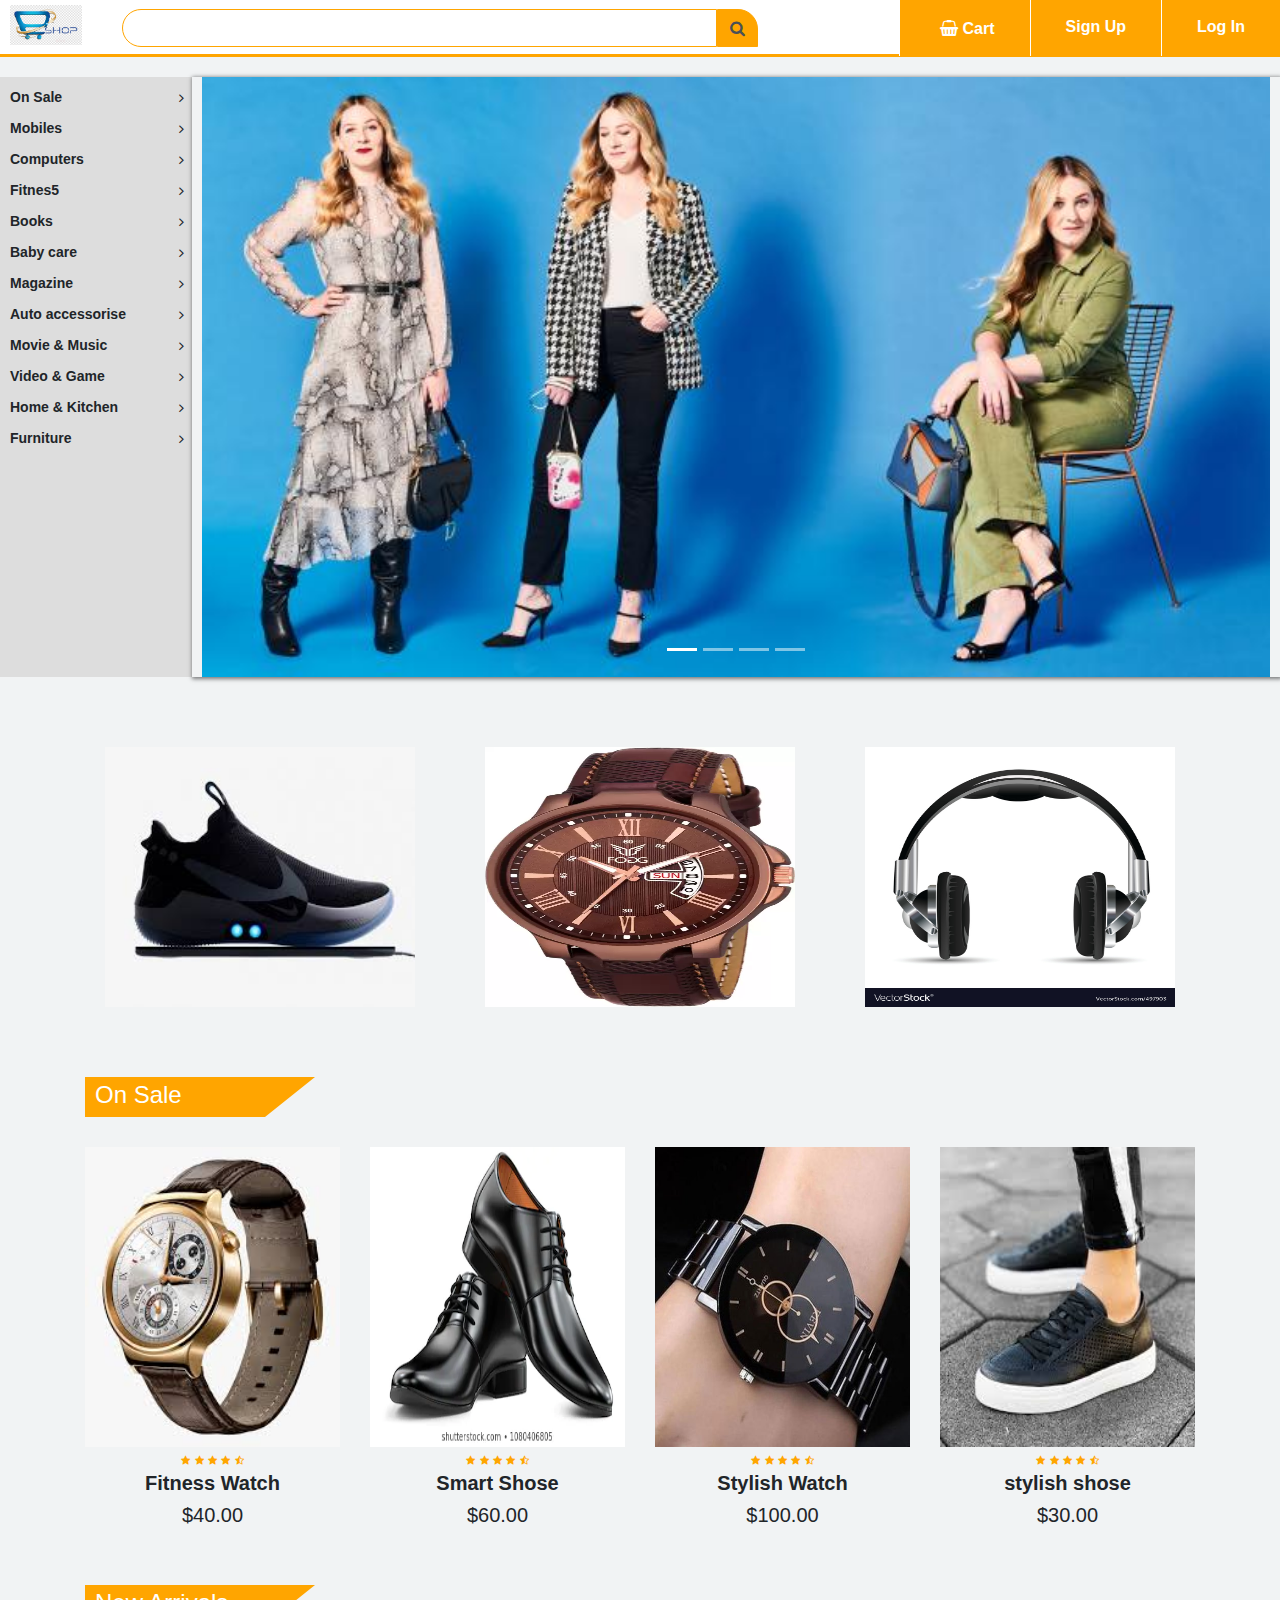
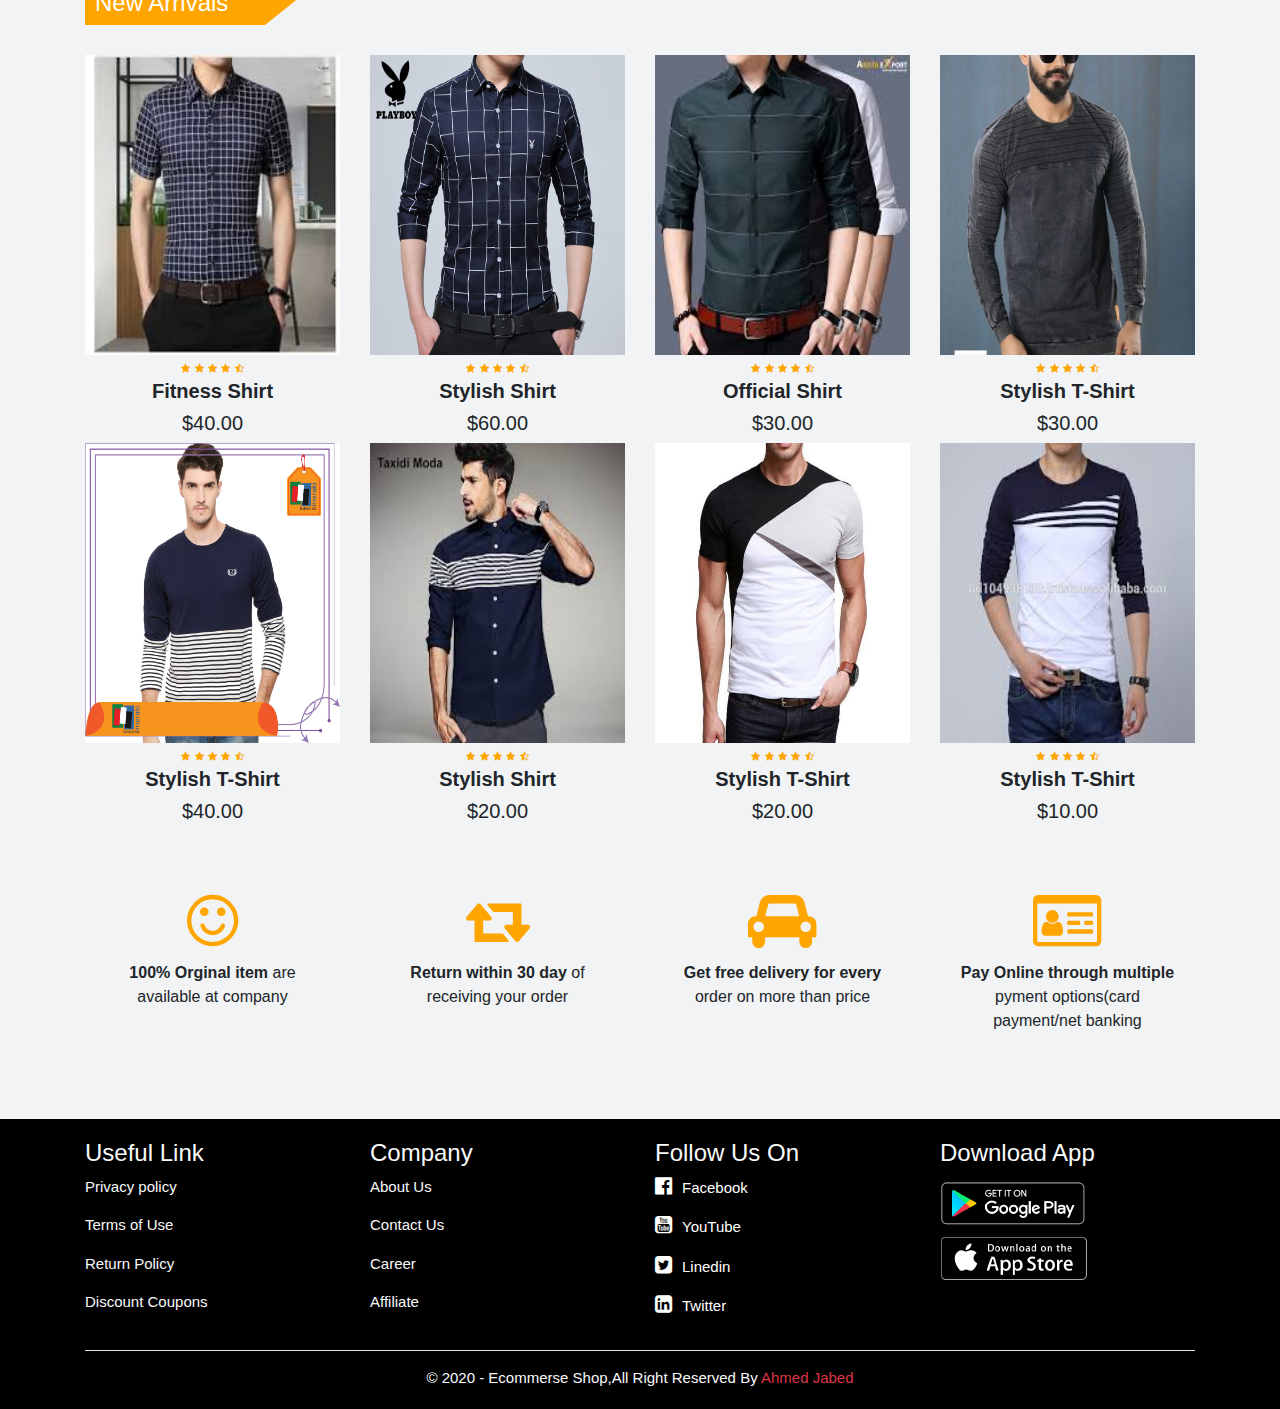
<file: index.html>
<!DOCTYPE html>
<html lang="en">
<head>
    <meta charset="UTF-8">
      <meta name="viewport" content="width=device-width, initial-scale=1">

    <title>Ecommerce website</title>
    <!-- bootsrap css-->
    <link rel="stylesheet" href="css/bootstrap.min.css">
    <!-- custom css-->
    <link rel="stylesheet" href="css/style.css">
    <!-- font-awesome css-->
    <link rel="stylesheet" href="https://stackpath.bootstrapcdn.com/font-awesome/4.7.0/css/font-awesome.min.css">
</head>
<body>
    
    
    
    <header>
        <div class="top-nav-bar">
            <div class="search-box">
               
               <i class="fa fa-bars" id="menu-btn" onclick="openenu()"></i>
               <i class="fa fa-times" id="close-btn" onclick="closemenu()"></i>

                <a href="product.html"><img src="img/ecommerce-2.png" alt="" class="logo"></a>
                <input type="text" class="form-control">
                <span class="input-group-text"><i class="fa fa-search"></i>
                </span>
            </div>
            <nav class="manu-bar">
            <ul>
                <li><a href="#"><i class="fa fa-shopping-basket" ></i>Cart</a></li>
                <li><a href="#">Sign Up</a></li>
                <li><a href="#">Log In</a></li>
            </ul>
         </nav>
        </div>
        
        
    </header>
    <!------------------------sider bar menu--------------------------->
    <section class="side-menu-section">
        <div class="side-menu" id="side-menu">
            <ul>
                <li>On Sale<i class="fa fa-angle-right" ></i>
                    <ul>
                        <li>Sub-manu-1</li>
                        <li>Sub-manu-1</li>
                        <li>Sub-manu-1</li>
                        <li>Sub-manu-1</li>
                    </ul>
                
                </li>
                <li>Mobiles<i class="fa fa-angle-right" ></i>
                    <ul>
                        <li>Sub-manu-2</li>
                        <li>Sub-manu-2</li>
                        <li>Sub-manu-2</li>
                        <li>Sub-manu-2</li>
                    </ul>
                
                </li>
                <li>Computers<i class="fa fa-angle-right" ></i>
                    <ul>
                        <li>Sub-manu-3</li>
                        <li>Sub-manu-3</li>
                        <li>Sub-manu-3</li>
                        <li>Sub-manu-3</li>
                    </ul>
                </li>
                <li>Fitnes5<i class="fa fa-angle-right" ></i>
                    <ul>
                        <li>Sub-manu-5</li>
                        <li>Sub-manu-5</li>
                        <li>Sub-manu-5</li>
                        <li>Sub-manu-5</li>
                    </ul>
                
                </li>
                <li>Books<i class="fa fa-angle-right" ></i>
                    <ul>
                        <li>Sub-manu-5</li>
                        <li>Sub-manu-5</li>
                        <li>Sub-manu-5</li>
                        <li>Sub-manu-5</li>
                    </ul>
                
                </li>
                <li>Baby care<i class="fa fa-angle-right" ></i>
                    <ul>
                        <li>Sub-manu-6</li>
                        <li>Sub-manu-6</li>
                        <li>Sub-manu-6</li>
                        <li>Sub-manu-6</li>
                    </ul>
                
               </li>
               <li>Magazine<i class="fa fa-angle-right" ></i>
                    <ul>
                        <li>Sub-manu-7</li>
                        <li>Sub-manu-7</li>
                        <li>Sub-manu-7</li>
                        <li>Sub-manu-7</li>
                    </ul>
                
                </li>
                <li>Auto accessorise<i class="fa fa-angle-right" ></i>
                    <ul>
                        <li>Sub-manu-8</li>
                        <li>Sub-manu-8</li>
                        <li>Sub-manu-8</li>
                        <li>Sub-manu-8</li>
                    </ul>
                
                </li>
                <li>Movie & Music<i class="fa fa-angle-right" ></i>
                    <ul>
                        <li>Sub-manu-9</li>
                        <li>Sub-manu-9</li>
                        <li>Sub-manu-9</li>
                        <li>Sub-manu-9</li>
                    </ul>
                
               </li>
               
               <li>Video & Game<i class="fa fa-angle-right" ></i>
                    <ul>
                        <li>Sub-manu-10</li>
                        <li>Sub-manu-10</li>
                        <li>Sub-manu-10</li>
                        <li>Sub-manu-10</li>
                    </ul>
                
                </li>
                <li>Home & Kitchen<i class="fa fa-angle-right" ></i>
                    <ul>
                        <li>Sub-manu-11</li>
                        <li>Sub-manu-11</li>
                        <li>Sub-manu-11</li>
                        <li>Sub-manu-11</li>
                    </ul>
                
                </li>
                <li>Furniture<i class="fa fa-angle-right"></i>
                    <ul>
                        <li>Sub-manu-12</li>
                        <li>Sub-manu-12</li>
                        <li>Sub-manu-12</li>
                        <li>Sub-manu-12</li>
                    </ul>
                
               </li>
                
                
                
               
            </ul>
        </div>
    
    
    
        <div id="slider" class="carousel slide carousel-fade" data-ride="carousel">
          <div class="carousel-inner">
                <div class="carousel-item active">
                  <img src="img/slider-1.jpg" class="d-block w-100 h-600px">
                </div>
                <div class="carousel-item">
                  <img src="img/slider-8.jpg" class="d-block w-100 h-600px image">
                </div>
                <div class="carousel-item">
                  <img src="img/slider-10.jpg" class="d-block w-100 image ">
                </div>
                 <div class="carousel-item">
                  <img src="img/slider-4.jpg" class="d-block w-100 image">
                </div>
                 <div class="carousel-item">
                  <img src="img/slider-5.webp" class="d-block w-100 image">
                </div>
                 <div class="carousel-item">
                  <img src="img/slider-6.jpg" class="d-block w-100 image">
                </div>
                 <div class="carousel-item">
                  <img src="img/mobile.webp" class="d-block w-100  image">
                </div>
                <ol class="carousel-indicators">
                    <li data-target="#slider" data-slide-to="0" class="active"></li>
                    <li data-target="#slider" data-slide-to="1"></li>
                    <li data-target="#slider" data-slide-to="2"></li>
                    <li data-target="#slider" data-slide-to="3"></li>
                </ol>
          </div>
      
        </div>
    
    
    </section>
    
    <!-----------------Featured categories------------------>
    
    
    <section class="featured-categories">
        <div class="container">
            <div class="row">
                <div class="col-md-4">
                    <img src="img/product-1.jpg" alt="">
                </div>
                <div class="col-md-4">
                    <img src="img/product-2.webp" alt="">
                </div>
                <div class="col-md-4">
                    <img src="img/product-4.jpg" alt="">
                </div>
            </div>
        </div>
    </section>
    
    
    <!-----------------On sale Product------------------>
    <section class="on-sale">
        <div class="container">
            <div class="title-box">
                <h2>On Sale</h2>
            </div>
            <div class="row">
                <div class="col-md-3">
                  <div class="product-top">
                    <a href="product.html"><img src="img/p-2.jpg" alt=""></a>
                      <div class="overlay-right">
                          <button class="btn btn-secondary" title="quick Shop">
                              <i class="fa fa-eye"></i>
                          </button>
                          <button class="btn btn-secondary" title="Add to Wishlist">
                              <i class="fa fa-heart-o"></i>
                          </button>
                          <button class="btn btn-secondary" title="Add to cart">
                              <i class="fa fa-shopping-cart"></i>
                          </button>
                      </div>
                  </div>
                  <div class="product-bottom text-center">
                      <i class="fa fa-star"></i>
                      <i class="fa fa-star"></i>
                      <i class="fa fa-star"></i>
                      <i class="fa fa-star"></i>
                      <i class="fa fa-star-half-o"></i>
                      <h3>Fitness Watch</h3>
                      <h5>$40.00</h5>
                  </div>
                   
                    
                </div>
                  <div class="col-md-3">
                  <div class="product-top">
                      <a href="product.html"><img src="img/p-3.webp" alt=""></a>
                      <div class="overlay-right">
                          <button class="btn btn-secondary" title="quick Shop">
                              <i class="fa fa-eye"></i>
                          </button>
                          <button class="btn btn-secondary" title="Add to Wishlist">
                              <i class="fa fa-heart-o"></i>
                          </button>
                          <button class="btn btn-secondary" title="Add to cart">
                              <i class="fa fa-shopping-cart"></i>
                          </button>
                      </div>
                  </div>
                  <div class="product-bottom text-center">
                      <i class="fa fa-star"></i>
                      <i class="fa fa-star"></i>
                      <i class="fa fa-star"></i>
                      <i class="fa fa-star"></i>
                      <i class="fa fa-star-half-o"></i>
                      <h3>Smart Shose</h3>
                      <h5>$60.00</h5>
                  </div>
                   
                    
                </div>
                  <div class="col-md-3">
                  <div class="product-top">
                      <a href="product.html"><img src="img/p-5.jpg" alt=""></a>
                      <div class="overlay-right">
                          <button class="btn btn-secondary" title="quick Shop">
                              <i class="fa fa-eye"></i>
                          </button>
                          <button class="btn btn-secondary" title="Add to Wishlist">
                              <i class="fa fa-heart-o"></i>
                          </button>
                          <button class="btn btn-secondary" title="Add to cart">
                              <i class="fa fa-shopping-cart"></i>
                          </button>
                      </div>
                  </div>
                  <div class="product-bottom text-center">
                      <i class="fa fa-star"></i>
                      <i class="fa fa-star"></i>
                      <i class="fa fa-star"></i>
                      <i class="fa fa-star"></i>
                      <i class="fa fa-star-half-o"></i>
                      <h3>Stylish Watch</h3>
                      <h5>$100.00</h5>
                  </div>
                   
                    
                </div>
                  <div class="col-md-3">
                  <div class="product-top">
                      <a href="product.html"><img src="img/p-4.jpg" alt=""></a>
                      <div class="overlay-right">
                          <button class="btn btn-secondary" title="quick Shop">
                              <i class="fa fa-eye"></i>
                          </button>
                          <button class="btn btn-secondary" title="Add to Wishlist">
                              <i class="fa fa-heart-o"></i>
                          </button>
                          <button class="btn btn-secondary" title="Add to cart">
                              <i class="fa fa-shopping-cart"></i>
                          </button>
                      </div>
                  </div>
                  <div class="product-bottom text-center">
                      <i class="fa fa-star"></i>
                      <i class="fa fa-star"></i>
                      <i class="fa fa-star"></i>
                      <i class="fa fa-star"></i>
                      <i class="fa fa-star-half-o"></i>
                      <h3>stylish shose</h3>
                      <h5>$30.00</h5>
                  </div>
                   
                    
                </div>
            </div>
        </div>
    </section>
    
    
    
    <!-----------------New Product------------------>
    <section class="new-product">
        <div class="container">
            <div class="title-box">
                <h2>New Arrivals</h2>
            </div>
            <div class="row">
                <div class="col-md-3">
                  <div class="product-top">
                      <img src="img/t-10.jpg" alt="">
                      <div class="overlay-right">
                          <button class="btn btn-secondary" title="quick Shop">
                              <i class="fa fa-eye"></i>
                          </button>
                          <button class="btn btn-secondary" title="Add to Wishlist">
                              <i class="fa fa-heart-o"></i>
                          </button>
                          <button class="btn btn-secondary" title="Add to cart">
                              <i class="fa fa-shopping-cart"></i>
                          </button>
                      </div>
                  </div>
                  <div class="product-bottom text-center">
                      <i class="fa fa-star"></i>
                      <i class="fa fa-star"></i>
                      <i class="fa fa-star"></i>
                      <i class="fa fa-star"></i>
                      <i class="fa fa-star-half-o"></i>
                      <h3>Fitness Shirt</h3>
                      <h5>$40.00</h5>
                  </div>
                   
                    
                </div>
                  <div class="col-md-3">
                  <div class="product-top">
                      <img src="img/t-9.jpg" alt="">
                      <div class="overlay-right">
                          <button class="btn btn-secondary" title="quick Shop">
                              <i class="fa fa-eye"></i>
                          </button>
                          <button class="btn btn-secondary" title="Add to Wishlist">
                              <i class="fa fa-heart-o"></i>
                          </button>
                          <button class="btn btn-secondary" title="Add to cart">
                              <i class="fa fa-shopping-cart"></i>
                          </button>
                      </div>
                  </div>
                  <div class="product-bottom text-center">
                      <i class="fa fa-star"></i>
                      <i class="fa fa-star"></i>
                      <i class="fa fa-star"></i>
                      <i class="fa fa-star"></i>
                      <i class="fa fa-star-half-o"></i>
                      <h3>Stylish Shirt</h3>
                      <h5>$60.00</h5>
                  </div>
                   
                    
                </div>
                  <div class="col-md-3">
                  <div class="product-top">
                      <img src="img/t-8.jpg" alt="">
                      <div class="overlay-right">
                          <button class="btn btn-secondary" title="quick Shop">
                              <i class="fa fa-eye"></i>
                          </button>
                          <button class="btn btn-secondary" title="Add to Wishlist">
                              <i class="fa fa-heart-o"></i>
                          </button>
                          <button class="btn btn-secondary" title="Add to cart">
                              <i class="fa fa-shopping-cart"></i>
                          </button>
                      </div>
                  </div>
                  <div class="product-bottom text-center">
                      <i class="fa fa-star"></i>
                      <i class="fa fa-star"></i>
                      <i class="fa fa-star"></i>
                      <i class="fa fa-star"></i>
                      <i class="fa fa-star-half-o"></i>
                      <h3>Official Shirt</h3>
                      <h5>$30.00</h5>
                  </div>
                   
                    
                </div>
                  <div class="col-md-3">
                  <div class="product-top">
                      <img src="img/t-7.jpg" alt="">
                      <div class="overlay-right">
                          <button class="btn btn-secondary" title="quick Shop">
                              <i class="fa fa-eye"></i>
                          </button>
                          <button class="btn btn-secondary" title="Add to Wishlist">
                              <i class="fa fa-heart-o"></i>
                          </button>
                          <button class="btn btn-secondary" title="Add to cart">
                              <i class="fa fa-shopping-cart"></i>
                          </button>
                      </div>
                  </div>
                  <div class="product-bottom text-center">
                      <i class="fa fa-star"></i>
                      <i class="fa fa-star"></i>
                      <i class="fa fa-star"></i>
                      <i class="fa fa-star"></i>
                      <i class="fa fa-star-half-o"></i>
                      <h3>Stylish T-Shirt</h3>
                      <h5>$30.00</h5>
                  </div>
                   
                    
                </div>
            </div>
                <div class="row">
                <div class="col-md-3">
                  <div class="product-top">
                      <img src="img/t-1.jpg" alt="">
                      <div class="overlay-right">
                          <button class="btn btn-secondary" title="quick Shop">
                              <i class="fa fa-eye"></i>
                          </button>
                          <button class="btn btn-secondary" title="Add to Wishlist">
                              <i class="fa fa-heart-o"></i>
                          </button>
                          <button class="btn btn-secondary" title="Add to cart">
                              <i class="fa fa-shopping-cart"></i>
                          </button>
                      </div>
                  </div>
                  <div class="product-bottom text-center">
                      <i class="fa fa-star"></i>
                      <i class="fa fa-star"></i>
                      <i class="fa fa-star"></i>
                      <i class="fa fa-star"></i>
                      <i class="fa fa-star-half-o"></i>
                      <h3>Stylish T-Shirt</h3>
                      <h5>$40.00</h5>
                  </div>
                   
                    
                </div>
                  <div class="col-md-3">
                  <div class="product-top">
                      <img src="img/t-2.jpg" alt="">
                      <div class="overlay-right">
                          <button class="btn btn-secondary" title="quick Shop">
                              <i class="fa fa-eye"></i>
                          </button>
                          <button class="btn btn-secondary" title="Add to Wishlist">
                              <i class="fa fa-heart-o"></i>
                          </button>
                          <button class="btn btn-secondary" title="Add to cart">
                              <i class="fa fa-shopping-cart"></i>
                          </button>
                      </div>
                  </div>
                  <div class="product-bottom text-center">
                      <i class="fa fa-star"></i>
                      <i class="fa fa-star"></i>
                      <i class="fa fa-star"></i>
                      <i class="fa fa-star"></i>
                      <i class="fa fa-star-half-o"></i>
                      <h3>Stylish Shirt</h3>
                      <h5>$20.00</h5>
                  </div>
                   
                    
                </div>
                  <div class="col-md-3">
                  <div class="product-top">
                      <img src="img/t-4.jpg" alt="">
                      <div class="overlay-right">
                          <button class="btn btn-secondary" title="quick Shop">
                              <i class="fa fa-eye"></i>
                          </button>
                          <button class="btn btn-secondary" title="Add to Wishlist">
                              <i class="fa fa-heart-o"></i>
                          </button>
                          <button class="btn btn-secondary" title="Add to cart">
                              <i class="fa fa-shopping-cart"></i>
                          </button>
                      </div>
                  </div>
                  <div class="product-bottom text-center">
                      <i class="fa fa-star"></i>
                      <i class="fa fa-star"></i>
                      <i class="fa fa-star"></i>
                      <i class="fa fa-star"></i>
                      <i class="fa fa-star-half-o"></i>
                      <h3>Stylish T-Shirt</h3>
                      <h5>$20.00</h5>
                  </div>
                   
                    
                </div>
                  <div class="col-md-3">
                  <div class="product-top">
                      <img src="img/t-3.jpg" alt="">
                      <div class="overlay-right">
                          <button class="btn btn-secondary" title="quick Shop">
                              <i class="fa fa-eye"></i>
                          </button>
                          <button class="btn btn-secondary" title="Add to Wishlist">
                              <i class="fa fa-heart-o"></i>
                          </button>
                          <button class="btn btn-secondary" title="Add to cart">
                              <i class="fa fa-shopping-cart"></i>
                          </button>
                      </div>
                  </div>
                  <div class="product-bottom text-center">
                      <i class="fa fa-star"></i>
                      <i class="fa fa-star"></i>
                      <i class="fa fa-star"></i>
                      <i class="fa fa-star"></i>
                      <i class="fa fa-star-half-o"></i>
                      <h3>Stylish T-Shirt</h3>
                      <h5>$10.00</h5>
                  </div>
                   
                    
                </div>
            </div>
        </div>
    </section>
    
    <!-----------Features section------------>
    
    <section class="website-features">
        <div class="container">
            <div class="row text-center">
                <div class="col-md-3  features-box">
                   <i class="fa fa-smile-o" aria-hidden="true"></i>

                    <div class="features-text">
                       <p><b>100% Orginal item</b> are available at company</p>
                        
                    </div>
                </div>
                 <div class="col-md-3  features-box">
                    <i class="fa fa-retweet" aria-hidden="true"></i>
                    <div class="features-text">
                       <p><b>Return within 30 day</b> of receiving your order</p>
                        
                    </div>
                </div>
                <div class="col-md-3  features-box">
                    <i class="fa fa-car" aria-hidden="true"></i>
                    <div class="features-text">
                       <p><b>Get free delivery for every</b> order on more than price</p>
                        
                    </div>
                </div>
                <div class="col-md-3  features-box">
                    <i class="fa fa-id-card-o" aria-hidden="true"></i>
                    <div class="features-text">
                       <p><b>Pay Online through multiple</b> pyment options(card payment/net banking</p>
                        
                    </div>
                </div>
            </div>
        </div>
    </section>
    
    <footer class="footer-section">
        <div class="container">
            <div class="row">
                <div class="col-md-3 col-sm-6 col-xs-6 text-light">
                    <h1>Useful Link</h1>
                    <p>Privacy policy </p>
                    <p>Terms of Use</p>
                    <p>Return Policy</p>
                    <p>Discount Coupons</p>
                    
                </div>
                <div class="col-md-3 col-sm-6 col-xs-6 text-light">
                    <h1>Company</h1>
                    <p>About Us</p>
                    <p>Contact Us</p>
                    <p>Career</p>
                    <p>Affiliate</p>
                    
                </div>
                
                <div class="col-md-3 col-sm-6 col-xs-6 text-light">
                    <h1>Follow Us On</h1>
                    <p><a href="#"><i class="fa fa-facebook-official" aria-hidden="true"></i>Facebook</a></p>
                     <p><a href="#"><i class="fa fa-youtube-square" aria-hidden="true"></i>YouTube</a></p>
                      <p><a href="#"><i class="fa fa-twitter-square" aria-hidden="true"></i>Linedin</a></p>
                       <p><a href="#"><i class="fa fa-linkedin-square" aria-hidden="true"></i>Twitter</a></p>
                        
                    
                    
                </div>
                <div class="col-md-3 col-sm-6 col-xs-6 text-light">
                    <h1>Download App</h1>
                    <button class="btn "><img class="d-block w-100" src="img/play-stor.png" alt=""></button><br>
                    <button class="btn "><img class=" w-100"  src="img/iphone.png" alt=""></button>
                </div>
            </div>
            <hr class="bg-light">
            <p class="text-light text-center m-0">© 2020 - Ecommerse Shop,All Right Reserved By <span class="text-danger">Ahmed Jabed</span></p>
        </div>
    </footer>
    
    
    
    
    
    
    
    
    
    
    
    
    
    
    
    
    
    
    
    
    
    
    
    <!-- jquery js-->
    <script src="https://ajax.googleapis.com/ajax/libs/jquery/3.5.1/jquery.min.js"></script>
    <!-- bootstrap js-->
    <script src="js/bootstrap.min.js"></script>
    
    <script>
        function openenu(){
            document.getElementById("side-menu").style.display="block";
            document.getElementById("menu-btn").style.display="none";
            document.getElementById("close-btn").style.display="block";
        }
        function closemenu(){
            document.getElementById("side-menu").style.display="none";
            document.getElementById("menu-btn").style.display="block";
            document.getElementById("close-btn").style.display="none";
        }
    
    </script>

</body>
</html>
</file>
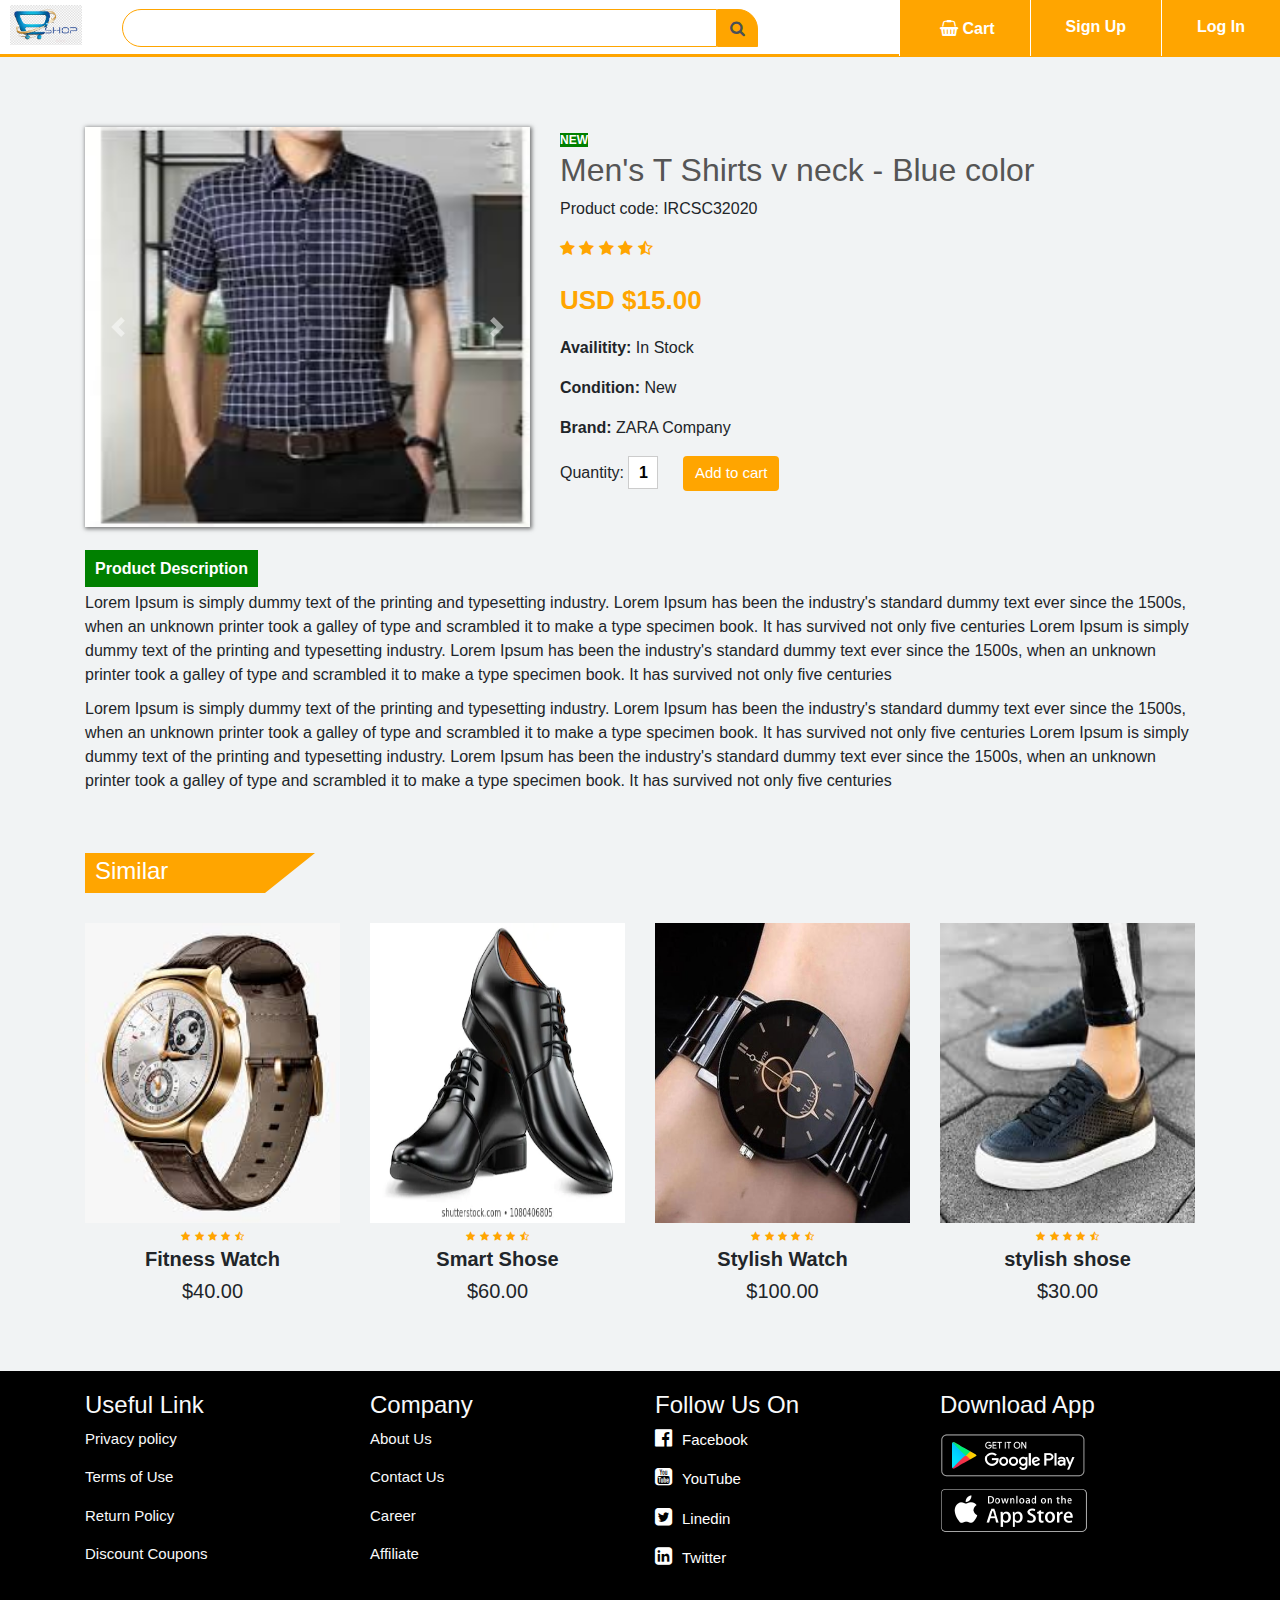
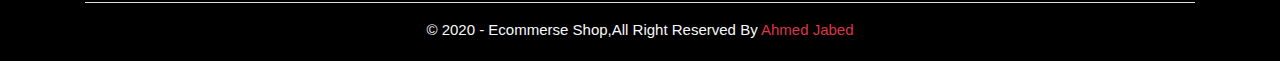
<file: product.html>
<!DOCTYPE html>
<html lang="en">
<head>
    <meta charset="UTF-8">
    <meta name="viewport" content="width=device-width, initial-scale=1">

    <title>Ecommerce website</title>
    <!-- bootsrap css-->
    <link rel="stylesheet" href="css/bootstrap.min.css">
    <!-- custom css-->
    <link rel="stylesheet" href="css/style.css">
    <!-- font-awesome css-->
    <link rel="stylesheet" href="https://stackpath.bootstrapcdn.com/font-awesome/4.7.0/css/font-awesome.min.css">
</head>
<body>
    
    
    
    <header>
        <div class="top-nav-bar">
            <div class="search-box">
               
               <i class="fa fa-bars" id="menu-btn" onclick="openenu()"></i>
               <i class="fa fa-times" id="close-btn" onclick="closemenu()"></i>

                <a href="index.html"><img src="img/ecommerce-2.png" alt="" class="logo"></a>
                <input type="text" class="form-control">
                <span class="input-group-text"><i class="fa fa-search"></i>
                </span>
            </div>
            <nav class="manu-bar">
            <ul>
                <li><a href="#"><i class="fa fa-shopping-basket" ></i>Cart</a></li>
                <li><a href="#">Sign Up</a></li>
                <li><a href="#">Log In</a></li>
            </ul>
         </nav>
        </div>
        
        
    </header>
    <section class="signle-product">
        <div class="container">
        <div class="row">
        <div class="col-md-5">
            <div id="product-slider" class="carousel slide carousel-fade" data-ride="carousel">
              <div class="carousel-inner">
                    <div class="carousel-item active">
                      <img src="img/t-10.jpg" class="d-block w-100 h-600px">
                    </div>
                    <div class="carousel-item">
                      <img src="img/t-2.jpg" class="d-block w-100 h-600px image">
                    </div>
                    <div class="carousel-item">
                      <img src="img/t-3.jpg" class="d-block w-100 image ">
                    </div>
                     <div class="carousel-item">
                      <img src="img/t-4.jpg" class="d-block w-100 image">
                    </div>
                     <div class="carousel-item">
                      <img src="img/t-5.jpg" class="d-block w-100 image">
                    </div>
                     <div class="carousel-item">
                      <img src="img/t-7.jpg" class="d-block w-100 image">
                    </div>
                     <div class="carousel-item">
                      <img src="img/t-8.jpg" class="d-block w-100  image">
                    </div>
                    <div class="carousel-item">
                      <img src="img/t-9.jpg" class="d-block w-100  image">
                    </div>
                    <div class="carousel-item">
                      <img src="img/t-1.jpg" class="d-block w-100  image">
                    </div>
                    <a class="carousel-control-prev" href="#product-slider" role="button" data-slide="prev">
                    <span class="carousel-control-prev-icon" aria-hidden="true"></span>
                    <span class="sr-only">Previous</span>
                      </a>
                      <a class="carousel-control-next" href="#product-slider" role="button" data-slide="next">
                    <span class="carousel-control-next-icon" aria-hidden="true"></span>
                    <span class="sr-only">Next</span>
                  </a>

              </div>
      
         </div>
                
        </div>
        <div class="col-md-7">
           <p class="new-arrival ">NEW</p>
           <h2>Men's T Shirts v neck - Blue color</h2>
           <p>Product code: IRCSC32020</p>
              <i class="fa fa-star"></i>
              <i class="fa fa-star"></i>
              <i class="fa fa-star"></i>
              <i class="fa fa-star"></i>
              <i class="fa fa-star-half-o"></i>
            <p class="price">USD $15.00</p>
             <p><b>Availitity:</b> In Stock</p>
             <p><b>Condition:</b> New</p>
             <p><b>Brand:</b> ZARA Company</p>
            <label for="">Quantity:</label>
            <input type="text" value="1">
                     <button class="btn btn-warning">Add to cart</button>
                      
            
        </div>
        </div>
      </div>
        
    </section>
    <!---------------- Product discription------------>
    <section class="product-description">
        <div class="container">
            <h6>Product Description</h6>
            <p>Lorem Ipsum is simply dummy text of the printing and typesetting industry. Lorem Ipsum has been the industry's standard dummy text ever since the 1500s, when an unknown printer took a galley of type and scrambled it to make a type specimen book. It has survived not only five centuries Lorem Ipsum is simply dummy text of the printing and typesetting industry. Lorem Ipsum has been the industry's standard dummy text ever since the 1500s, when an unknown printer took a galley of type and scrambled it to make a type specimen book. It has survived not only five centuries</p>
            <p>Lorem Ipsum is simply dummy text of the printing and typesetting industry. Lorem Ipsum has been the industry's standard dummy text ever since the 1500s, when an unknown printer took a galley of type and scrambled it to make a type specimen book. It has survived not only five centuries Lorem Ipsum is simply dummy text of the printing and typesetting industry. Lorem Ipsum has been the industry's standard dummy text ever since the 1500s, when an unknown printer took a galley of type and scrambled it to make a type specimen book. It has survived not only five centuries</p>
        </div>
    </section>
    
    
    <!-----------------------Similar-------------------------->
    
    
    <section class="Similar">
        <div class="container">
            <div class="title-box">
                <h2>Similar</h2>
            </div>
            <div class="row">
                <div class="col-md-3">
                  <div class="product-top">
                      <a href="index.html"><img src="img/p-2.jpg" alt=""></a>
                      <div class="overlay-right">
                          <button class="btn btn-secondary" title="quick Shop">
                              <i class="fa fa-eye"></i>
                          </button>
                          <button class="btn btn-secondary" title="Add to Wishlist">
                              <i class="fa fa-heart-o"></i>
                          </button>
                          <button class="btn btn-secondary" title="Add to cart">
                              <i class="fa fa-shopping-cart"></i>
                          </button>
                      </div>
                  </div>
                  <div class="product-bottom text-center">
                      <i class="fa fa-star"></i>
                      <i class="fa fa-star"></i>
                      <i class="fa fa-star"></i>
                      <i class="fa fa-star"></i>
                      <i class="fa fa-star-half-o"></i>
                      <h3>Fitness Watch</h3>
                      <h5>$40.00</h5>
                  </div>
                   
                    
                </div>
                  <div class="col-md-3">
                  <div class="product-top"> 
                    <a href="index.html"><img src="img/p-3.webp" alt=""></a>
                     
                      <div class="overlay-right">
                          <button class="btn btn-secondary" title="quick Shop">
                              <i class="fa fa-eye"></i>
                          </button>
                          <button class="btn btn-secondary" title="Add to Wishlist">
                              <i class="fa fa-heart-o"></i>
                          </button>
                          <button class="btn btn-secondary" title="Add to cart">
                              <i class="fa fa-shopping-cart"></i>
                          </button>
                      </div>
                  </div>
                  <div class="product-bottom text-center">
                      <i class="fa fa-star"></i>
                      <i class="fa fa-star"></i>
                      <i class="fa fa-star"></i>
                      <i class="fa fa-star"></i>
                      <i class="fa fa-star-half-o"></i>
                      <h3>Smart Shose</h3>
                      <h5>$60.00</h5>
                  </div>
                   
                    
                </div>
                  <div class="col-md-3">
                  <div class="product-top">
                      <a href="index.html"><img src="img/p-5.jpg" alt=""></a>
                      <div class="overlay-right">
                          <button class="btn btn-secondary" title="quick Shop">
                              <i class="fa fa-eye"></i>
                          </button>
                          <button class="btn btn-secondary" title="Add to Wishlist">
                              <i class="fa fa-heart-o"></i>
                          </button>
                          <button class="btn btn-secondary" title="Add to cart">
                              <i class="fa fa-shopping-cart"></i>
                          </button>
                      </div>
                  </div>
                  <div class="product-bottom text-center">
                      <i class="fa fa-star"></i>
                      <i class="fa fa-star"></i>
                      <i class="fa fa-star"></i>
                      <i class="fa fa-star"></i>
                      <i class="fa fa-star-half-o"></i>
                      <h3>Stylish Watch</h3>
                      <h5>$100.00</h5>
                  </div>
                   
                    
                </div>
                  <div class="col-md-3">
                  <div class="product-top">
                     <a href="index.html"> <img src="img/p-4.jpg" alt=""></a>
                      <div class="overlay-right">
                          <button class="btn btn-secondary" title="quick Shop">
                              <i class="fa fa-eye"></i>
                          </button>
                          <button class="btn btn-secondary" title="Add to Wishlist">
                              <i class="fa fa-heart-o"></i>
                          </button>
                          <button class="btn btn-secondary" title="Add to cart">
                              <i class="fa fa-shopping-cart"></i>
                          </button>
                      </div>
                  </div>
                  <div class="product-bottom text-center">
                      <i class="fa fa-star"></i>
                      <i class="fa fa-star"></i>
                      <i class="fa fa-star"></i>
                      <i class="fa fa-star"></i>
                      <i class="fa fa-star-half-o"></i>
                      <h3>stylish shose</h3>
                      <h5>$30.00</h5>
                  </div>
                   
                    
                </div>
            </div>
        </div>
    </section>
    
    
    
    <footer class="footer-section">
        <div class="container">
            <div class="row">
                <div class="col-md-3 col-sm-6 col-xs-6 text-light">
                    <h1>Useful Link</h1>
                    <p>Privacy policy </p>
                    <p>Terms of Use</p>
                    <p>Return Policy</p>
                    <p>Discount Coupons</p>
                    
                </div>
                <div class="col-md-3 col-sm-6 col-xs-6 text-light">
                    <h1>Company</h1>
                    <p>About Us</p>
                    <p>Contact Us</p>
                    <p>Career</p>
                    <p>Affiliate</p>
                    
                </div>
                
                <div class="col-md-3 col-sm-6 col-xs-6 text-light">
                    <h1>Follow Us On</h1>
                    <p><a href="#"><i class="fa fa-facebook-official" aria-hidden="true"></i>Facebook</a></p>
                     <p><a href="#"><i class="fa fa-youtube-square" aria-hidden="true"></i>YouTube</a></p>
                      <p><a href="#"><i class="fa fa-twitter-square" aria-hidden="true"></i>Linedin</a></p>
                       <p><a href="#"><i class="fa fa-linkedin-square" aria-hidden="true"></i>Twitter</a></p>
                        
                    
                    
                </div>
                <div class="col-md-3 col-sm-6 col-xs-6 text-light">
                    <h1>Download App</h1>
                    <button class="btn "><img class="d-block w-100" src="img/play-stor.png" alt=""></button><br>
                    <button class="btn "><img class=" w-100"  src="img/iphone.png" alt=""></button>
                </div>
            </div>
            <hr class="bg-light">
            <p class="text-light text-center m-0">© 2020 - Ecommerse Shop,All Right Reserved By <span class="text-danger">Ahmed Jabed</span></p>
        </div>
    </footer>
    
    
   
    
    
    
    
    
    
    
    
    
    
    
    
    
    <!-- jquery js-->
    <script src="https://ajax.googleapis.com/ajax/libs/jquery/3.5.1/jquery.min.js"></script>
    <!-- bootstrap js-->
    <script src="js/bootstrap.min.js"></script>
    
    <script>
        function openenu(){
            document.getElementById("side-menu").style.display="block";
            document.getElementById("menu-btn").style.display="none";
            document.getElementById("close-btn").style.display="block";
        }
        function closemenu(){
            document.getElementById("side-menu").style.display="none";
            document.getElementById("menu-btn").style.display="block";
            document.getElementById("close-btn").style.display="none";
        }
    
    </script>

</body>
</html>
</file>
<file: css/style.css>
*{
    margin: 0;
    padding: 0;
    box-sizing: border-box;
}

body{
    background-color: #f1f3f4;
    font-family: sans-serif;
}

.top-nav-bar{
    height: 57px;
    top: 0;
    position: sticky;
    background: #fff;
    margin-bottom: 20px;
    border-bottom: 3px solid orange !important;
    z-index: 2;
}
.logo{
    height: 40px;
    margin: 5px 10px;
    
}
.form-control{
    margin-top: 9px;
    margin-left: 30px;
border: 1px solid orange;
    border-top-left-radius: 20px;
    border-bottom-left-radius: 20px;
    border-top-right-radius: 0px;
    border-bottom-right-radius: 0px;
    box-shadow: none;
}
.input-group-text{
    background: orange;
    border: 1px solid orange;
    margin: 8.5px 10px 3px 0;
    border-top-left-radius: 0px;
    border-bottom-left-radius: 0px;
    border-top-right-radius: 20px;
    border-bottom-right-radius: 0px;
    cursor: pointer;
}
.search-box{
    display: inline-flex;
    width: 60%;
}
.manu-bar{
    width: 39%;
    height: 57px;
    float: right;
}
.manu-bar ul{
    display: inline-flex;
    float: right;
}
.manu-bar ul li{
    border-left: 1px solid #fff;
    list-style-type: none;
    padding: 15px 35px;
    text-align: center;
    background-color: orange;
    cursor: pointer;
}
.manu-bar ul li a{
    font-size: 16px;
    font-weight: bold;
    color: #fff;
    text-decoration: none;
}
.fa-shopping-basket{
    padding: 5px !important;
}

@media only screen and (max-width:980px)
{
    .top-nav-bar{
        height: 118px;
        border-bottom: 0;
    }
    .search-box{
        width: 100%;
        
    }
    .manu-bar{
        width: 100%
    }
    .manu-bar ul{
        margin: 10px 0;
        width: 100%;
    }
    .manu-bar ul li{
        height: 57px;
        width: 100%;
    }
}




/*---------side manu----------*/

.side-menu{
    height: 600px;
    width: 15%;
    font-size: 14px;
    float: left;
    z-index: 2;
    background-color: #ddd;
}
.side-menu ul{
    margin-left: 10px;
    
}
.side-menu ul li{
    list-style-type: none;
    font-weight: bold;
    margin-top: 10px;
    cursor: pointer;
}

.side-menu ul li:hover{
    color: orange;
}
.side-menu ul li ul{
    display: none;
    z-index: 10;
    top: 77px;
    
}
.side-menu ul li:hover ul{
    display: block;
    height: 400px;
    margin-left: 14%;
    padding: 0 100px 10px 10px;
    position: fixed;
    background-color: #ececec;
    box-shadow: 1px 1px 4px 1px rgba(0,0,0,.5);
}

.fa-angle-right{
    margin-top: 4px;
    margin-right: 8px;
    float: right;
    
}
#menu-btn, #close-btn{
    font-size: 30px;
    margin: 10px;
    color: orange;
    display: none;
    
}
@media only screen and (max-width:980px){
    .side-menu{
        width: 34%;
        z-index: 20;
        top: 133px;
        position: fixed;
        font-size:12px; 
        display: none;
    }
    .side-menu ul li ul{
        top:133px;
    }
    .side-menu ul li:hover ul{
        margin-left: 30%;
    }
    #menu-btn{
        display: block;
    }
}

/*-------slider--------*/

#slider{
    width: 85%;
    margin-left: 15%;
    padding: 0 10px;
}

.carousel{
    box-shadow: 1px 1px 4px 1px rgba(0,0,0,.5)
}
.carousel-indicators{
    z-index: 1 !important;
}
.carousel-item img{
    height: 600px;
    width: 100%
}
@media only screen and (max-width:980px){
    #slider{
    width: 100%;
    margin-left: 0;
    
}
    .carousel-item img{
    height: 300px;
    width: 100%
}
}
/***---------featured categories---------***/

.featured-categories{
    margin: 50px 0;
    
}

.featured-categories img{
    width: 100%;
    height: 300px;
    padding: 20px;
    transition:  1s;
    cursor: pointer;
}

.featured-categories img:hover{
    transform: scale(1.1);
}


/***---------on sale product css---***/

.title-box{
    background: orange;
    color: #fff;
    width: 180px;
    padding: 4px 10px;
    height: 40px;
    margin-bottom: 30px;
    display: flex;
}

.title-box h2{
    font-size: 24px;
}

.title-box::after{
    content: '';
    border-top: 40px solid orange;
    border-right: 50px solid transparent;
    position: absolute;
    display: flex;
    margin-top: -4px;
    margin-left: 170px;
}

.product-top{
    width: 100%;
    
}
.product-top img{
    width: 100%;
    height: 300px
}
.overlay-right{
    display: block;
    opacity: 0;
    position: absolute;
    top: 10%;
    margin-left: 0;
    width: 70px;
    
}
.overlay-right .fa{
    cursor: pointer;
    background-color: #fff;
    color: orange;
    height: 35px;
    width: 35px;
    margin-top: 5%;
    margin-bottom: 5%;
    font-size: 24px;
    padding-top: 7px;
    
}

.overlay-right .btn-secondary{

    background: none;
    border: none;
    box-shadow: none;
}

.product-top:hover .overlay-right{
    opacity: 1;
    margin-left: 5%;
    transition: 0.5s;
}

/***--------- product-bottom css---***/

.product-bottom .fa{
    color: orange;
    font-size: 10px;
}
.product-bottom h3{
    font-size: 20px;
    font-weight: bold;
}
..product-bottom h5{
    font-size: 15px;
    padding-bottom: 10px;
}


.new-product{
    margin: 50px 0px;
}



.website-features{
    margin: 60px 0px;
}

.features-box .fa{
    font-size: 60px;
    text-align: center;
    color: orange;
}

.features-text{
    float: left;
    padding: 10px 20px;
    
}

.footer-section{
    background-color: black;
    padding: 20px 0px;
    
}

.footer-section h1{
    font-size: 24px;
}

.footer-section p{
    font-size: 15px;
    
}
.footer-section a{
    text-decoration: none;
    color: white;
}

.footer-section .fa{
    padding-right: 10px;
    color: white;
    font-size: 20px;
}
.footer-section .btn{
    padding:5px 0;
}

/*---------------signle-product------------*/

.signle-product{
    margin-top: 70px;
}
.signle-product img{
    height: 400px;
    width: 100%;
}
.signle-product .new-arrival{
    background: green;
    width: 50p;
    color: #fff;
    font-size: 12px;
    font-weight: bold;
    margin-top: 20px;
    display: inline;
}
.col-md-7 h2{
    color: #555;
    
}

.signle-product .fa{
    color: orange;
}

.signle-product .price{
    color: orange;
    font-size: 26px;
    font-weight: bold;
    padding-top: 20px;
}
.signle-product input{
    border: 1px solid #ccc;
    font-weight: bold;
    height: 33px;
    text-align: center;
    width: 30px;
}

.signle-product .btn-warning{
    background-color: orange!important;
    color: #fff;
    font-size: 15px;
    margin-left: 20px;
    border: none;
    box-shadow: none!important;
}

/*--------product-description--------*/


.product-description{
    margin: 30px 0px 60px 0;
}
.product-description h6{
    background-color: green;
    font-weight: bold;
    color: white; 
    display: inline;
    padding: 10px;
    
}
.product-description p{
    padding-top: 10px;
    margin: 0;
}
/*-----------------------Similar-----------------------*/
.Similar{
    margin: 60px 0;
}
</file>
